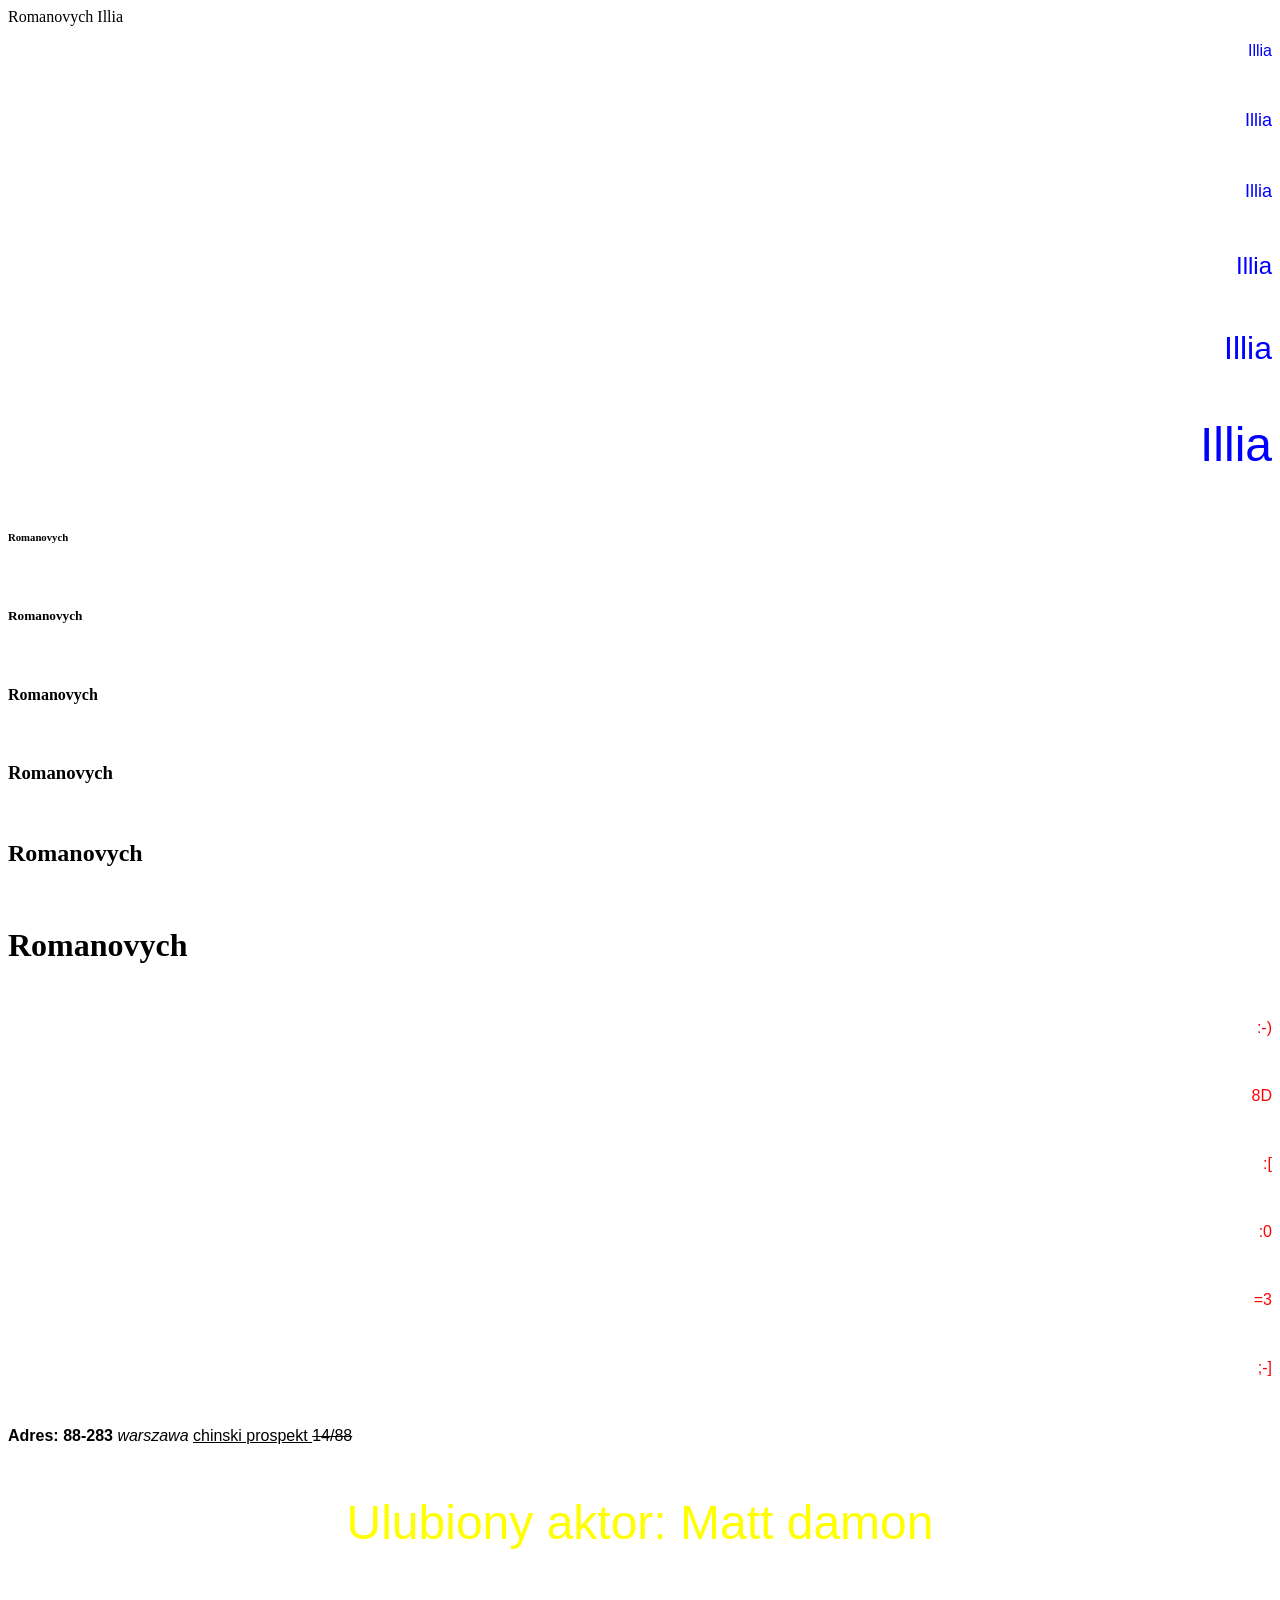
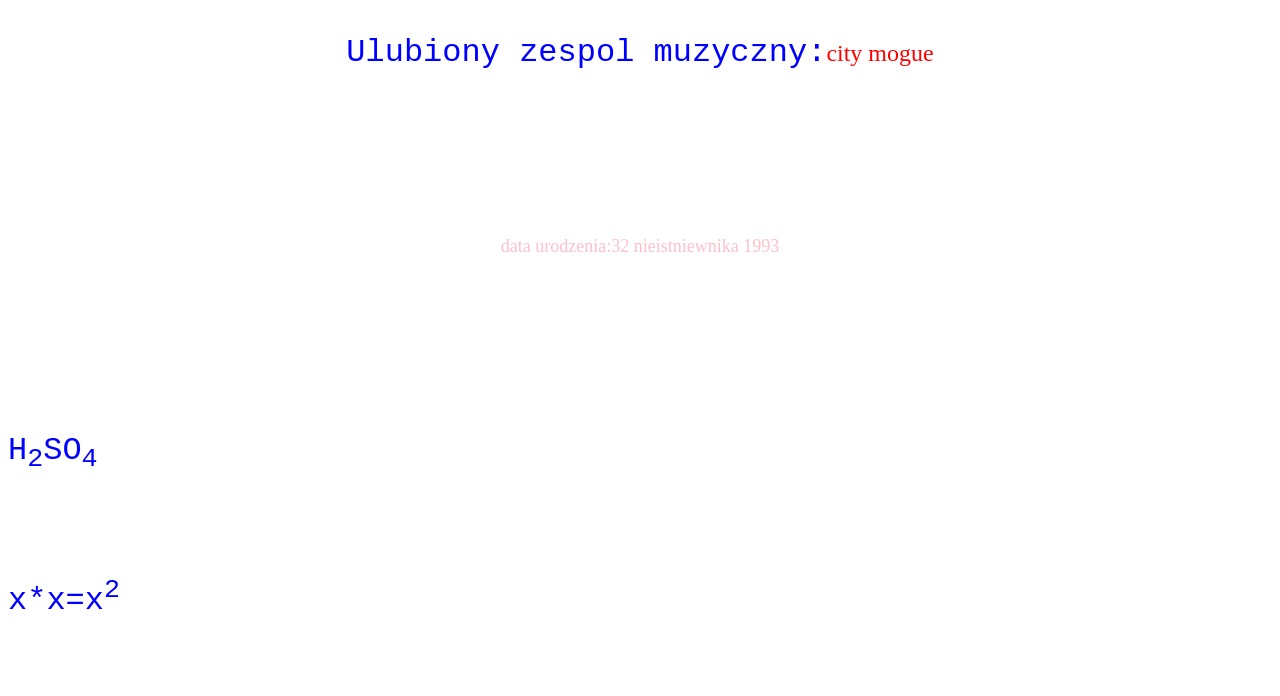
<file: index.html>
<!DOCTYPE html> 
      <html lang="pl-PL"> 
      <html> 
               <head> 
                     <meta charset="utf-8"> 
                    <title>Romanovych Illia</title> 
             </head> 
             <body> 
 Romanovych Illia
<p align="right"> <font color="blue" size="3" face="Arial"> Illia </font> </p> <br>
<p align="right"> <font color="blue" size="4" face="Arial"> Illia </font> </p> <br>
<p align="right"> <font color="blue" size="4" face="Arial"> Illia </font> </p> <br>
<p align="right"> <font color="blue" size="5" face="Arial"> Illia </font> </p> <br>
<p align="right"> <font color="blue" size="6" face="Arial"> Illia </font> </p> <br>
<p align="right"> <font color="blue" size="7" face="Arial"> Illia </font> </p> <br>
<h6>  Romanovych </h1><br> 
<h5>  Romanovych </h1><br> 
<h4>  Romanovych </h1><br> 
<h3>  Romanovych </h1><br> 
<h2>  Romanovych </h1><br> 
<h1>  Romanovych </h1><br> 
<p align="right"> <font color="red" size="3" face="Arial"> :‑) </font> </p> <br>
<p align="right"> <font color="red" size="3" face="Arial"> 8D </font> </p> <br>
<p align="right"> <font color="red" size="3" face="Arial"> :[ </font> </p> <br>
<p align="right"> <font color="red" size="3" face="Arial"> :0 </font> </p> <br>
<p align="right"> <font color="red" size="3" face="Arial"> =3 </font> </p> <br>
<p align="right"> <font color="red" size="3" face="Arial"> ;‑] </font> </p> <br>

<p align="left"> <font color="black" size="3" face="Arial"><b> Adres: 88-283 </b>  <i>warszawa</i>  <u> chinski prospekt </u>  <strike>14/88</strike></font> </p> <br>   
<center> <p> <font color="yellow" size="10" face="Arial"> Ulubiony aktor: Matt damon </font> </p> <br> </p> </center><br>
<center> <p> <font color="blue" size="6" face="'Courier New'">  Ulubiony zespol muzyczny:<font color="red" size="5" face="Verdana ">city mogue </font> </p> <br> </p> </center><br> 
<center> <p> <font color="pink" size="4" face="'Times New Roman'"> data urodzenia:32 nieistniewnika 1993 </font> </p> <br> </p> </center><br> 
<p align="left">H<sub>2</sub>SO<sub>4</sub></p> <br>
  <p align="left"> x*x=x<sup>2</sup></p> <br>
    </body> 
  </html>
</file>
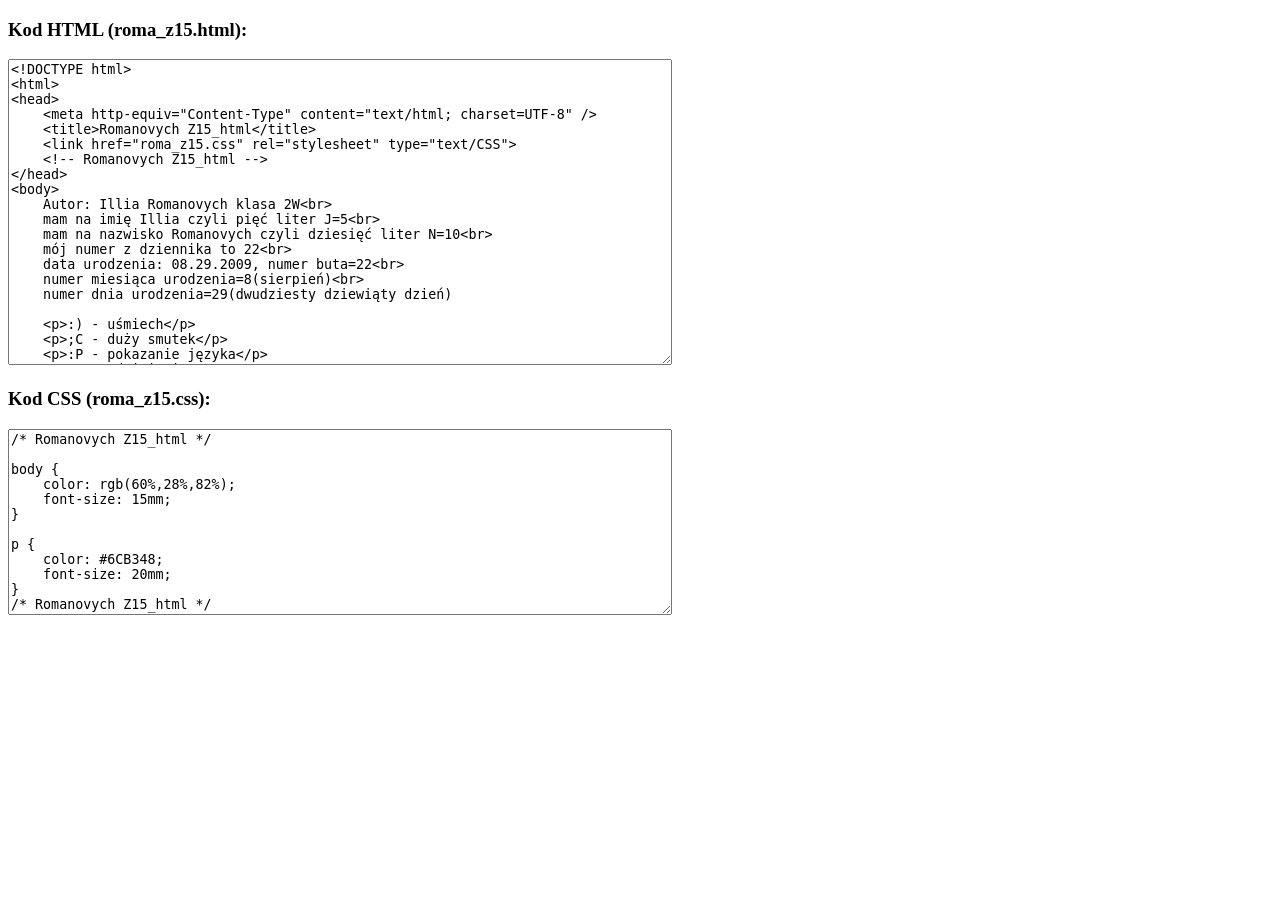
<file: roma_kod_z15.html>
<!DOCTYPE html>
<html>
<head>
    <meta http-equiv="Content-Type" content="text/html; charset=UTF-8" />
    <title>Romanovych Z15_kod</title>
    <!-- Romanovych Z15_kod -->
</head>
<body>
<h3>Kod HTML (roma_z15.html):</h3>
<textarea rows="20" cols="80">
&lt;!DOCTYPE html&gt;
&lt;html&gt;
&lt;head&gt;
    &lt;meta http-equiv="Content-Type" content="text/html; charset=UTF-8" /&gt;
    &lt;title&gt;Romanovych Z15_html&lt;/title&gt;
    &lt;link href="roma_z15.css" rel="stylesheet" type="text/CSS"&gt;
    &lt;!-- Romanovych Z15_html --&gt;
&lt;/head&gt;
&lt;body&gt;
    Autor: Illia Romanovych klasa 2W&lt;br&gt;
    mam na imię Illia czyli pięć liter J=5&lt;br&gt;
    mam na nazwisko Romanovych czyli dziesięć liter N=10&lt;br&gt;
    mój numer z dziennika to 22&lt;br&gt;
    data urodzenia: 08.29.2009, numer buta=22&lt;br&gt;
    numer miesiąca urodzenia=8(sierpień)&lt;br&gt;
    numer dnia urodzenia=29(dwudziesty dziewiąty dzień)

    &lt;p&gt;:) - uśmiech&lt;/p&gt;
    &lt;p&gt;;C - duży smutek&lt;/p&gt;
    &lt;p&gt;:P - pokazanie języka&lt;/p&gt;
    &lt;p&gt;:O - zdziwienie&lt;/p&gt;
    &lt;p&gt;;/ - sceptyczm&lt;/p&gt;
&lt;/body&gt;
&lt;/html&gt;
&lt;!-- Romanovych Z15_html --&gt;
</textarea>

<h3>Kod CSS (roma_z15.css):</h3>
<textarea rows="12" cols="80">
/* Romanovych Z15_html */

body {
    color: rgb(60%,28%,82%);
    font-size: 15mm;
}

p {
    color: #6CB348;
    font-size: 20mm;
}
/* Romanovych Z15_html */
</textarea>
</body>
</html>
<!-- Romanovych Z15_kod -->
</file>
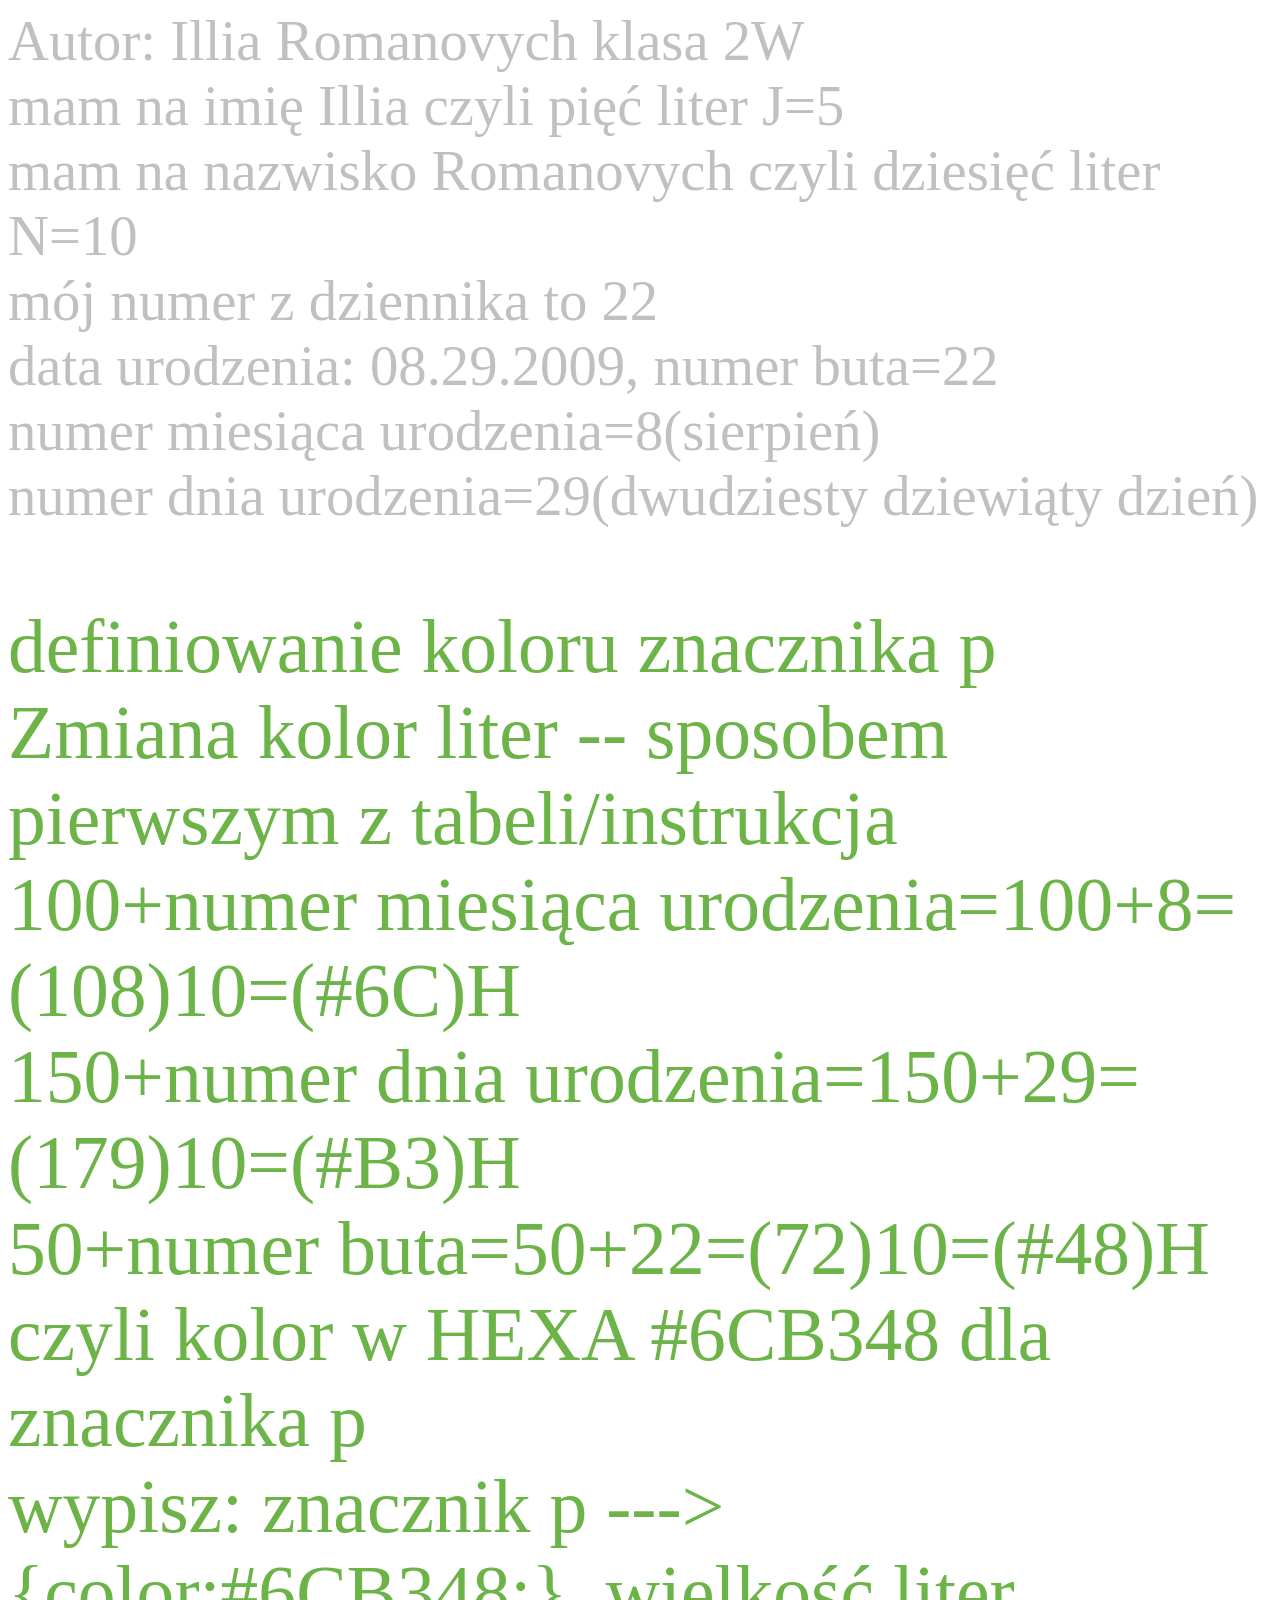
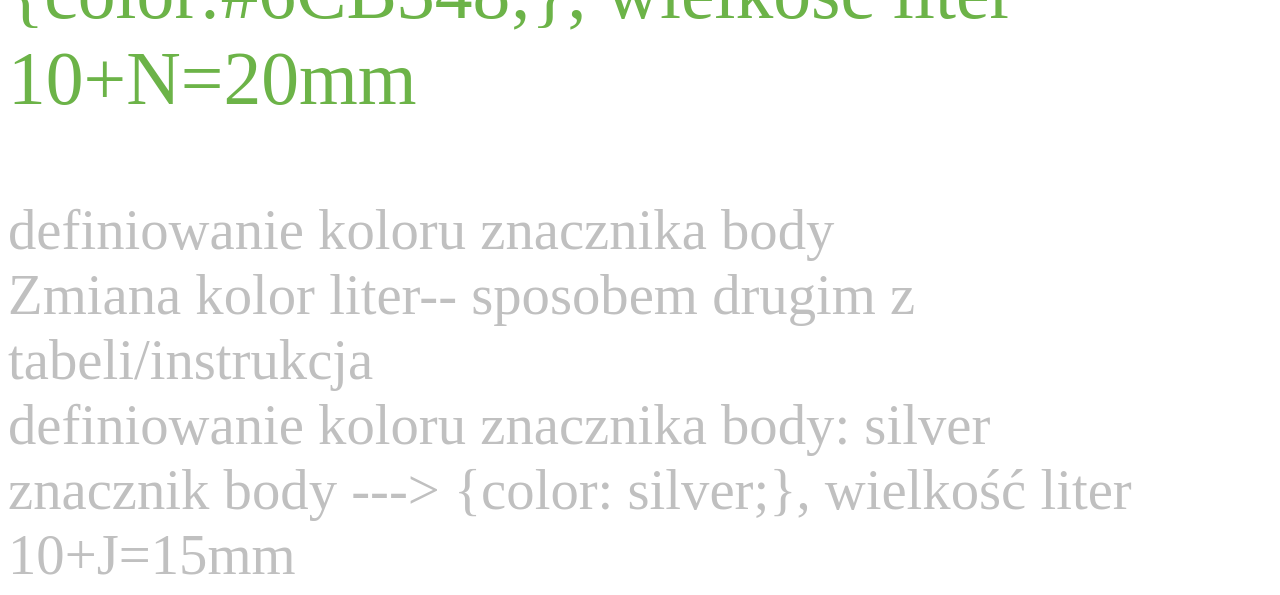
<file: roma_z14.html>
<!DOCTYPE html>
<html>
<head>
    <meta http-equiv="Content-Type" content="text/html; charset=UTF-8" />
    <title>Romanovych Z14_html</title>
    <style type="text/css">
        body {
            color: silver;
            font-size: 15mm;
        }
        p {
            color: #6CB348;
            font-size: 20mm;
        }
    </style>
    <!-- Romanovych Z14_html -->
</head>
<body>
    Autor: Illia Romanovych klasa 2W<br>
    mam na imię Illia czyli pięć liter J=5<br>
    mam na nazwisko Romanovych czyli dziesięć liter N=10<br>
    mój numer z dziennika to 22<br>
    data urodzenia: 08.29.2009, numer buta=22<br>
    numer miesiąca urodzenia=8(sierpień)<br>
    numer dnia urodzenia=29(dwudziesty dziewiąty dzień)

    <p>
        definiowanie koloru znacznika p<br>
        Zmiana kolor liter -- sposobem pierwszym z tabeli/instrukcja<br>
        100+numer miesiąca urodzenia=100+8=(108)10=(#6C)H<br>
        150+numer dnia urodzenia=150+29=(179)10=(#B3)H<br>
        50+numer buta=50+22=(72)10=(#48)H<br>
        czyli kolor w HEXA #6CB348 dla znacznika p<br>
        wypisz: znacznik p ---&gt;{color:#6CB348;}, wielkość liter 10+N=20mm
    </p>

    definiowanie koloru znacznika body<br>
    Zmiana kolor liter-- sposobem drugim z tabeli/instrukcja<br>
    definiowanie koloru znacznika body: silver<br>
    znacznik body ---&gt; {color: silver;}, wielkość liter 10+J=15mm
</body>
</html>
<!-- Romanovych Z14_html -->
</file>
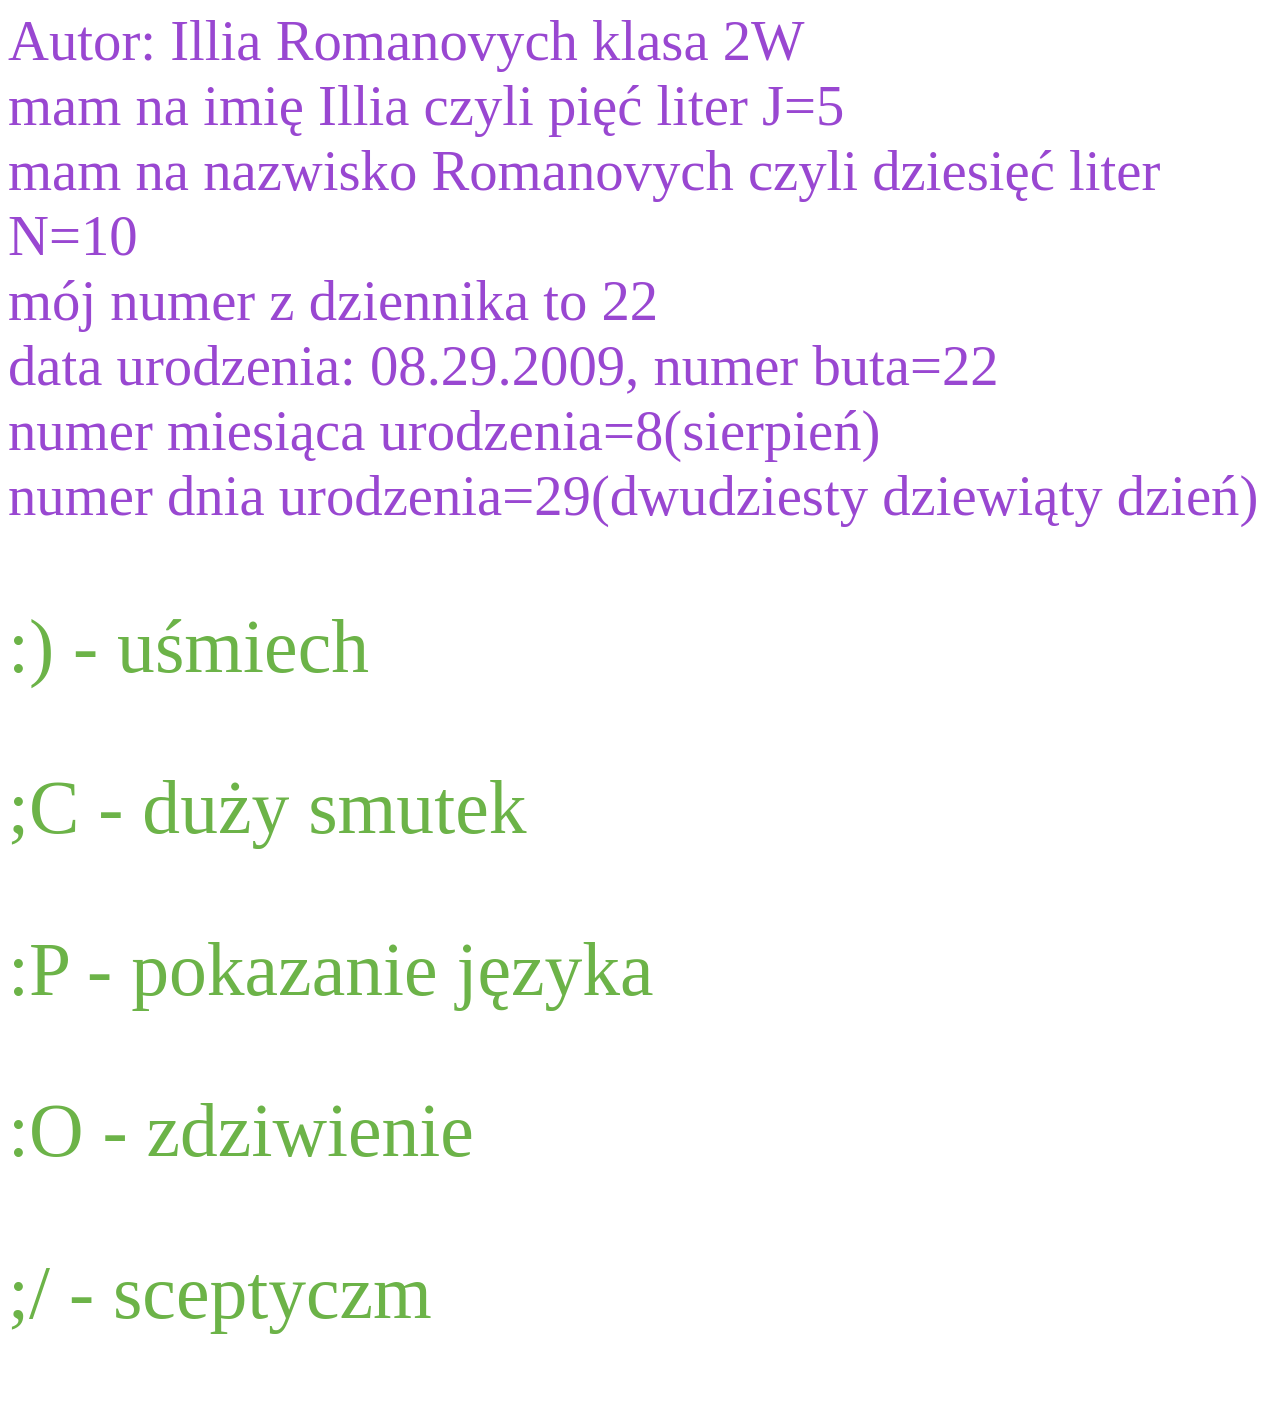
<file: roma_z15.html>
<!DOCTYPE html>
<html>
<head>
    <meta http-equiv="Content-Type" content="text/html; charset=UTF-8" />
    <title>Romanovych Z15_html</title>
    <link href="roma_z15.css" rel="stylesheet" type="text/CSS">
    <!-- Romanovych Z15_html -->
</head>
<body>
    Autor: Illia Romanovych klasa 2W<br>
    mam na imię Illia czyli pięć liter J=5<br>
    mam na nazwisko Romanovych czyli dziesięć liter N=10<br>
    mój numer z dziennika to 22<br>
    data urodzenia: 08.29.2009, numer buta=22<br>
    numer miesiąca urodzenia=8(sierpień)<br>
    numer dnia urodzenia=29(dwudziesty dziewiąty dzień)

    <p>:) - uśmiech</p>
    <p>;C - duży smutek</p>
    <p>:P - pokazanie języka</p>
    <p>:O - zdziwienie</p>
    <p>;/ - sceptyczm</p>
</body>
</html>
<!-- Romanovych Z15_html -->
</file>
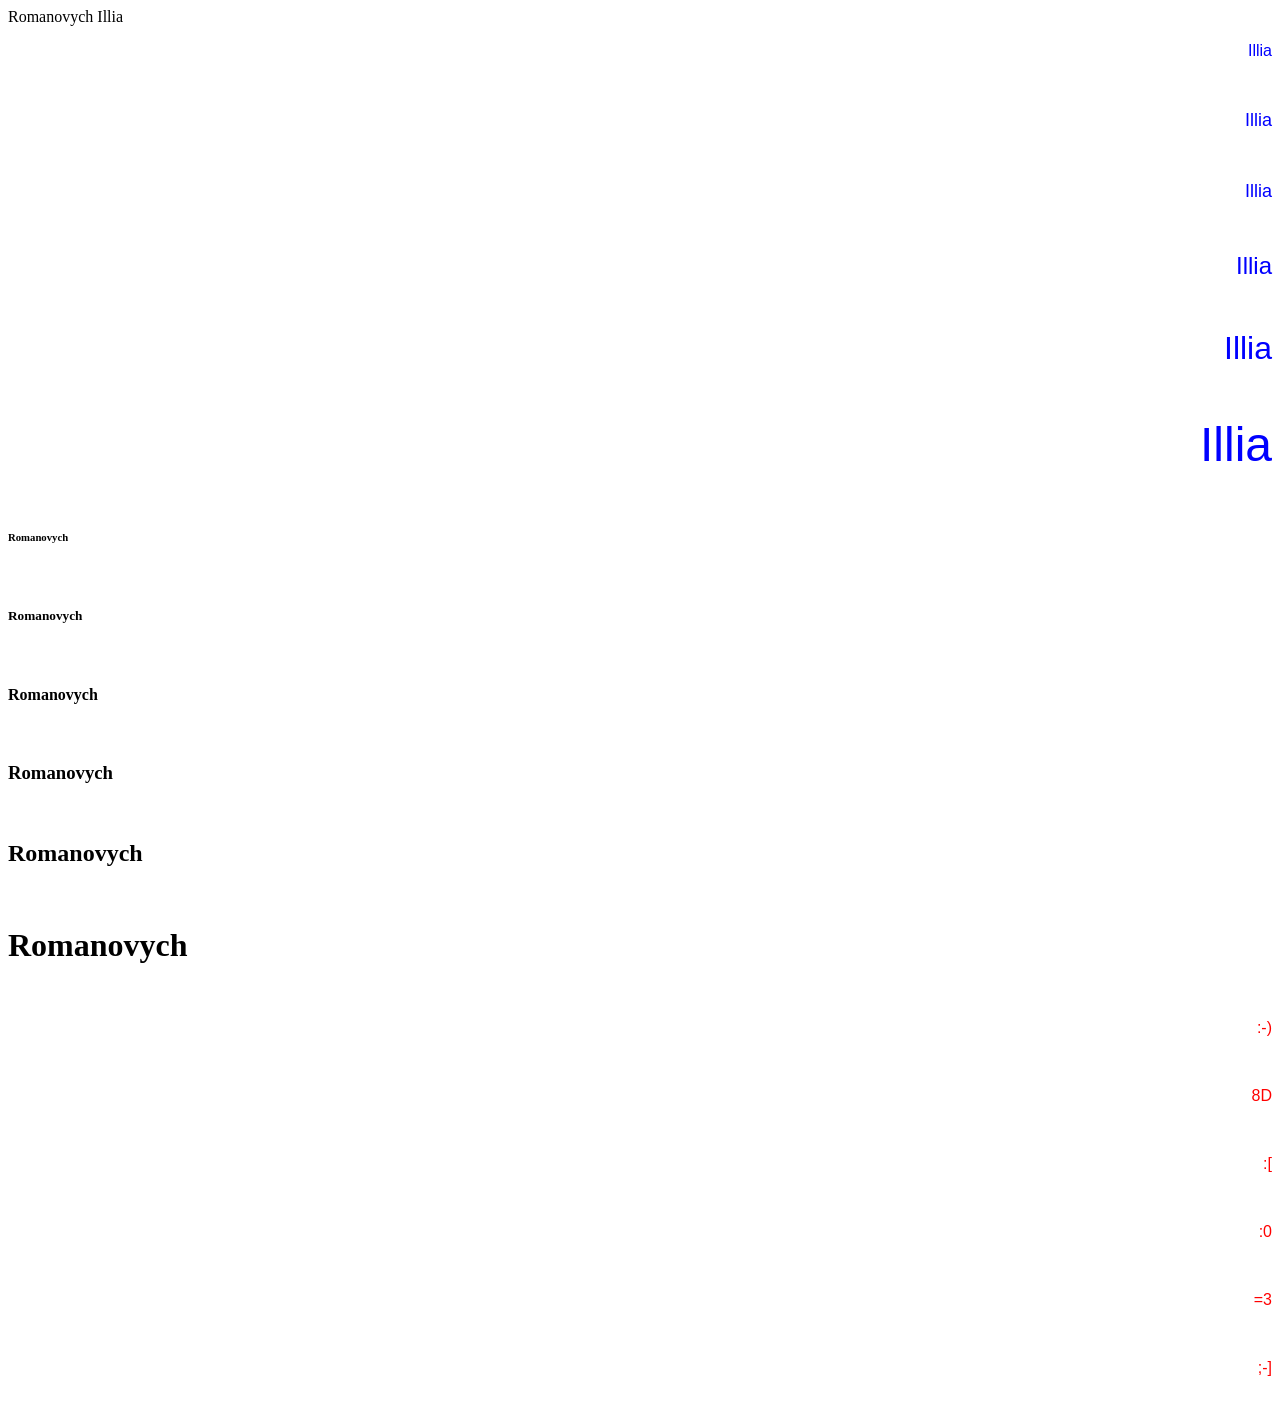
<file: web.html>
<!DOCTYPE html> 
      <html lang="pl-PL"> 
      <html> 
               <head> 
                     <meta charset="utf-8"> 
                    <title>Romanovych Illia</title> 
             </head> 
             <body> 
 Romanovych Illia
<p align="right"> <font color="blue" size="3" face="Arial"> Illia </font> </p> <br>
<p align="right"> <font color="blue" size="4" face="Arial"> Illia </font> </p> <br>
<p align="right"> <font color="blue" size="4" face="Arial"> Illia </font> </p> <br>
<p align="right"> <font color="blue" size="5" face="Arial"> Illia </font> </p> <br>
<p align="right"> <font color="blue" size="6" face="Arial"> Illia </font> </p> <br>
<p align="right"> <font color="blue" size="7" face="Arial"> Illia </font> </p> <br>
<h6>  Romanovych </h1><br> 
<h5>  Romanovych </h1><br> 
<h4>  Romanovych </h1><br> 
<h3>  Romanovych </h1><br> 
<h2>  Romanovych </h1><br> 
<h1>  Romanovych </h1><br> 
<p align="right"> <font color="red" size="3" face="Arial"> :‑) </font> </p> <br>
<p align="right"> <font color="red" size="3" face="Arial"> 8D </font> </p> <br>
<p align="right"> <font color="red" size="3" face="Arial"> :[ </font> </p> <br>
<p align="right"> <font color="red" size="3" face="Arial"> :0 </font> </p> <br>
<p align="right"> <font color="red" size="3" face="Arial"> =3 </font> </p> <br>
<p align="right"> <font color="red" size="3" face="Arial"> ;‑] </font> </p> <br>
    </body> 
  </html>
</file>
<file: roma_z15.css>
/* Romanovych Z15_html */

body {
    color: rgb(60%,28%,82%);
    font-size: 15mm;
}

p {
    color: #6CB348;
    font-size: 20mm;
}
/* Romanovych Z15_html */
</file>
